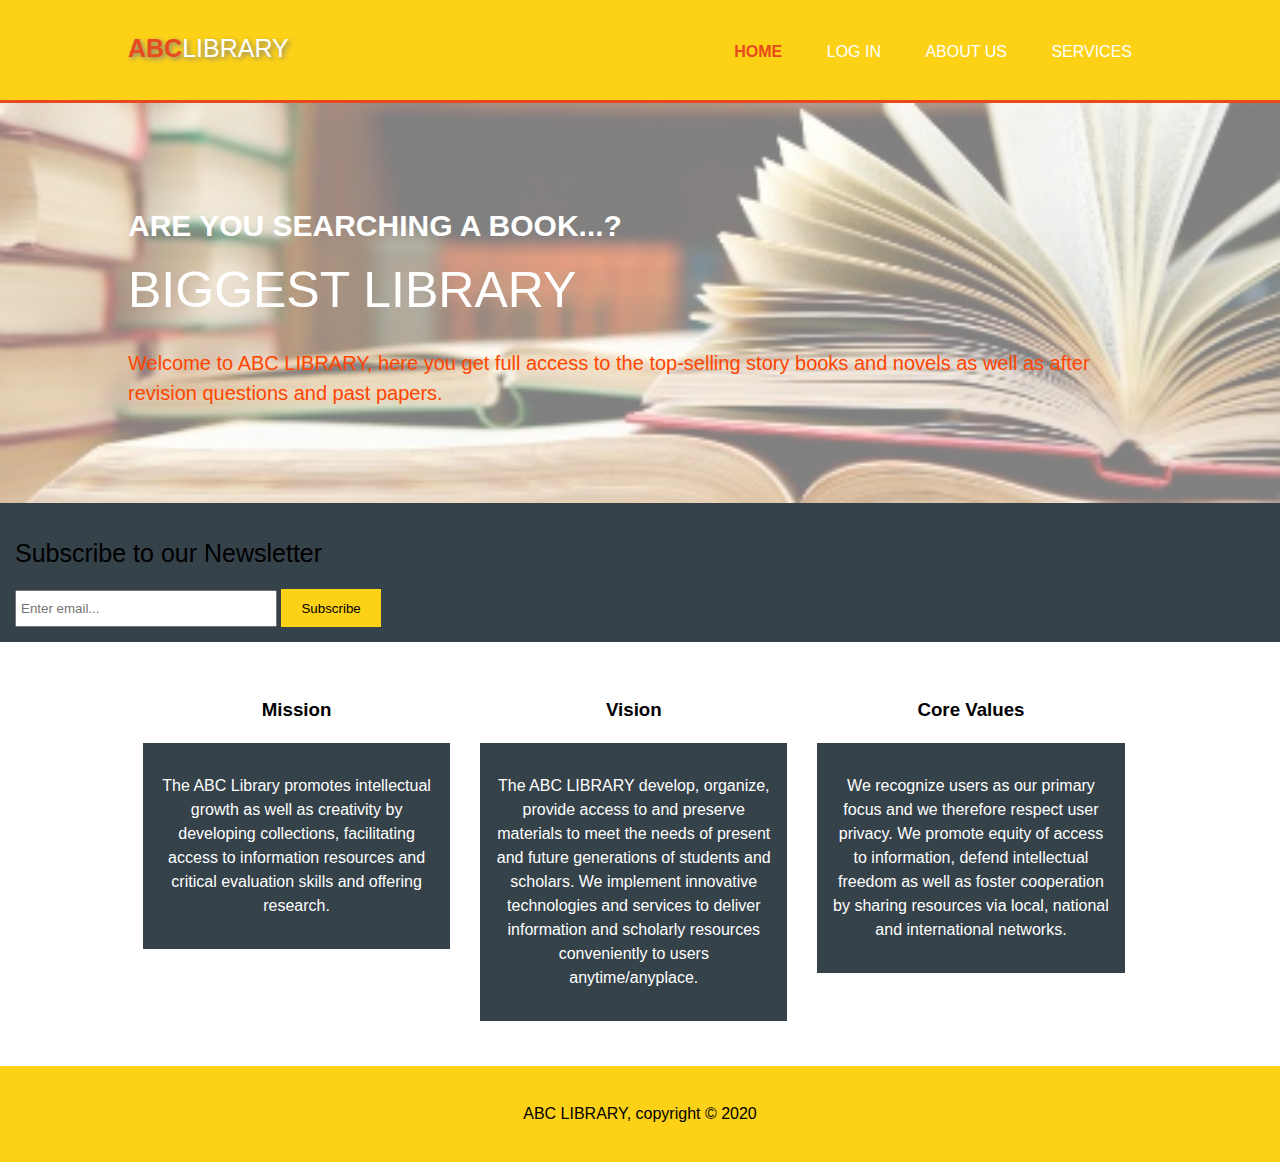
<file: index.html>
<!DOCTYPE html>
<html>
    <head>
        <meta charset="utf-8">
        <meta name="viewport" content="width = device width">
        <meta name="description" content="BIGGEST LIBRARY">
        <title>ABC LIBRARY | Welcome</title>
        <link rel="stylesheet" type="text/css" href="styles.css">
    </head>
    <body>
        <header>
            <div class="container">
                <div id="branding">
                    <h1><span class="highlight">ABC</span>LIBRARY</h1>
                </div>
                    <div>
                        <nav>
                            <ul>
                                <li class="current"><a href="index.html">Home</a></li>
                                <li><a href="login.html">Log In</a></li>
                                <li><a href="about.html">About Us</a></li>
                                <li><a href="services.html">Services</a></li>
                                
                            </ul>
                        </nav>
                    </div>
            </div>
        </header>
        <section id="showcase">
            <div class="container">
                <h3>ARE YOU SEARCHING A BOOK...?</h3>
                    <h1><strong>BIGGEST LIBRARY</strong></h1>
                <p>Welcome to ABC LIBRARY, here you get full access to the top-selling story books and novels as well as after revision questions and past papers.</p>
            </div>
        </section>
            <section id="newsletter">
                <div id="container">
                    <h1>Subscribe to our Newsletter</h1>
                    <form>
                        <input type="email" placeholder="Enter email...">
                        <button type="submit" class="button_1">Subscribe</button>
                    </form>
                </div>
            </section>
            <section id="boxes">
                <div class="container">
                <div class="box">
                    <h3>Mission</h3>
                    <div class="dark">
                    <p>The ABC Library promotes intellectual growth as well as creativity by developing collections, facilitating access to information resources and critical evaluation skills and offering research.</p>
                    </div>
                </div>
                <div class="box">
                    <h3>Vision</h3>
                    <div class="dark">
                    <p>The ABC LIBRARY develop, organize, provide access to and preserve materials to meet the needs of present and future generations of students and scholars. We implement innovative technologies and services to deliver information and scholarly resources conveniently to users anytime/anyplace.</p>
                    </div>
                </div>
                <div class="box">
                    <h3>Core Values</h3>
                    <div class="dark">
                    <p>We recognize users as our primary focus and we therefore respect user privacy. We promote equity of access to information, defend intellectual freedom as well as foster cooperation by sharing resources via local, national and international networks.</p>
                    </div>
                </div>
                </div>
            </section>
            <footer>
                <p>ABC LIBRARY, copyright &copy; 2020</p>
            </footer>
    </body>
    </html>
</file>
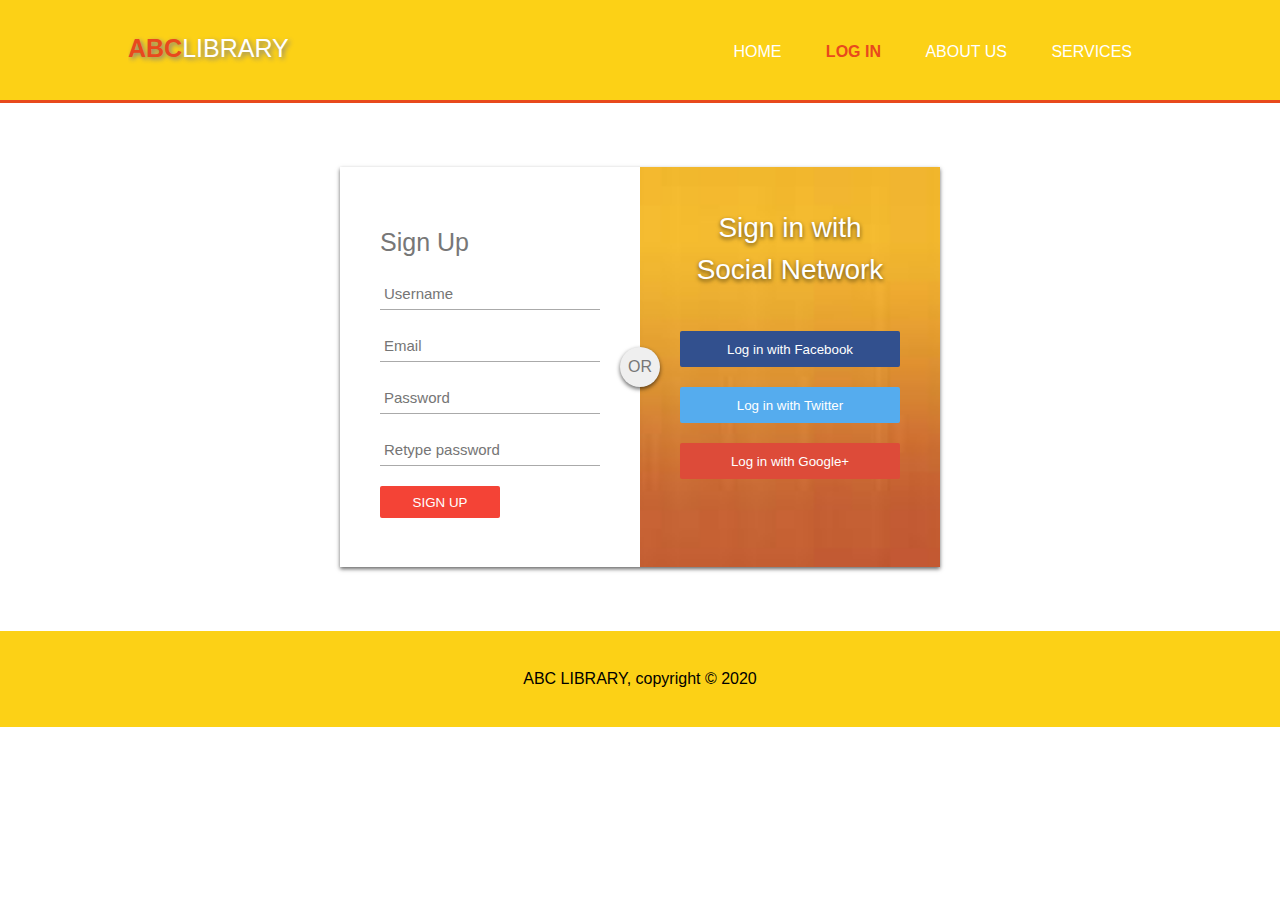
<file: login.html>
<!DOCTYPE html>
<html>
    <head>
        <meta charset="utf-8">
        <meta name="viewport" content="width = device width">
        <meta name="description" content="BIGGEST LIBRARY">
        <title>ABC LIBRARY | Log In</title>
        <link rel="stylesheet" type="text/css" href="styles.css">
    </head>
    <body>
        <header>
            <div class="container">
                <div id="branding">
                    <h1><span class="highlight">ABC</span>LIBRARY</h1>
                </div>
                    <div>
                        <nav>
                            <ul>
                                <li><a href="index.html">Home</a></li>
                                <li class="current"><a href="login.html">Log In</a></li>
                                <li><a href="about.html">About Us</a></li>
                                <li><a href="services.html">Services</a></li>
                                
                            </ul>
                        </nav>
                    </div>
            </div>
            </header>
        <div id="login-box">
            <div class="left-box">
                <h1><strong>Sign Up</strong></h1>
                <input type="text" name="username" placeholder="Username" required/>
                <input type="text" name="email" placeholder="Email" pattern="^([^\x00-\x20\x22\x28\x29\x2c\x2e\x3a-\x3c\x3e\x40\x5b-\x5d\x7f-\xff]+|\x22([^\x0d\x22\x5c\x80-\xff]|\x5c[\x00-\x7f])*\x22)(\x2e([^\x00-\x20\x22\x28\x29\x2c\x2e\x3a-\x3c\x3e\x40\x5b-\x5d\x7f-\xff]+|\x22([^\x0d\x22\x5c\x80-\xff]|\x5c[\x00-\x7f])*\x22))*\x40([^\x00-\x20\x22\x28\x29\x2c\x2e\x3a-\x3c\x3e\x40\x5b-\x5d\x7f-\xff]+|\x5b([^\x0d\x5b-\x5d\x80-\xff]|\x5c[\x00-\x7f])*\x5d)(\x2e([^\x00-\x20\x22\x28\x29\x2c\x2e\x3a-\x3c\x3e\x40\x5b-\x5d\x7f-\xff]+|\x5b([^\x0d\x5b-\x5d\x80-\xff]|\x5c[\x00-\x7f])*\x5d))*$" required/>
                <input type="password" name="password" placeholder="Password" pattern="^(?=.*\d)(?=.*[a-z])(?=.*[A-Z])(?!.*\s).*$" title="Please include at least 1 uppercase character, 1 lowercase character, and 1 number." required/>
                <input type="password" name="password2" placeholder="Retype password" pattern="^(?=.*\d)(?=.*[a-z])(?=.*[A-Z])(?!.*\s).*$" title="Please include at least 1 uppercase character, 1 lowercase character, and 1 number." required/>
                <input type="submit" name="signup-button" value="Sign Up"/>
            
            </div>
            <div class="right-box">
                <span class="signinwith">Sign in with<br/>Social Network</span>
                <button class="social facebook">Log in with Facebook</button>
                <button class="social twitter">Log in with Twitter</button>
                <button class="social google">Log in with Google+</button>

            </div>
            <div class="or">OR</div>

        </div>
        <footer>
            <p>ABC LIBRARY, copyright &copy; 2020</p>
        </footer>
</body>
</html>
</file>
<file: styles.css>
body{
    font: 15px/1.5 Arial, Helvetica,sans-serif;
    padding: 0;
    margin: 0;
    background-color: #f4f4ff;
  }
  
  /* Global */
  .container{
    width:80%;
    margin:auto;
    overflow:hidden;
  }
  
  ul{
    margin:0;
    padding:0;
  }
  
  .button_1{
    height:38px;
    background:#FCD116;
    border:0;
    padding-left: 20px;
    padding-right:20px;
    color: black;
  }
  
  .dark{
    padding:15px;
    background:#35424a;
    color:#ffffff;
    margin-top:10px;
    margin-bottom:10px;
  }
  
  /* Header **/
  header{
    background-color: #FCD116;
    color:#ffffff;
    padding-top:30px;
    min-height:70px;
    border-bottom:#e8491d 3px solid;
  }

  header a{
    color:#ffffff;
    text-decoration:none;
    text-transform: uppercase;
    font-size:16px;
  }
  
  header li{
    float: none;;
    display:inline;
    padding: 0 20px 0 20px;
  }
  
  header #branding{
    float:left;
  }
  
  header #branding h1{
    margin:0;
    text-shadow: 2px 2px 5px grey;
  }
  
  header nav{
    float:right;
    margin-top:10px;
  }
  
  header .highlight, header .current a{
    color:#e8491d;
    font-weight:bold;
  }
  
  header a:hover{
    color:#cccccc;
    font-weight:bold;
  }
  
  /* Showcase */
  #showcase{
    min-height:400px;
    background:url(./img/library-books_en1y9f.jpeg) no-repeat 0 -400px;
    background-size: cover;
    background-color: gray;
    background-blend-mode: screen;
    text-align:center;
    color: white;
  }
  
  #showcase h3{
    margin-top: 100px;
    font-size: 30px;
    margin-bottom: 5px;
    text-align: left;
 }

  #showcase h1{
      margin-top: 0px;
      font-size: 50px;
      margin-bottom: 20px;
      text-align: left;
  }
  
  #showcase p{
    font-size:20px;
    text-align: left;
    margin-top: auto;
    color: orangered;
  }
  
  /* Newsletter */
  #newsletter{
    padding:15px;
    color: black;
    background: #35424a;
  }
  
  #newsletter form {
      margin-top: 15px;
  }
  
  #newsletter input[type="email"]{
    padding:4px;
    height:25px;
    width:250px;
  }
  
  /* Boxes */
  #boxes{
    margin-top:20px;
  }
  
  #boxes .box{
    float:left;
    text-align: center;
    width:30%;
    margin: 5px;
    padding:10px;
  }

  .box h3 {
    color: black;
  }

  .page-title {
    color: black;
  }
  
  aside#sidebar {
    float: right;
  width:30%;
  margin-top:10px;
}

article#main-col{
  float:left;
  width:65%;
}
 
.abc h1 {
  color: black;
}

  footer{
    padding:20px;
    margin-top:20px;
    color: black;
    background-color: #FCD116;
    text-align: center;
  }

   body {
     margin: 0;
     padding: 0;
     background-color: white;
     font-size: 16px;
     color: #777;
     font-family: sans-serif;
     font-weight: 300;
   }
   
   #login-box {
     position: relative;
     margin: 5% auto;
     height: 400px;
     width: 600px;
     background: #fff;
     box-shadow: 0 2px 4px rgba(0, 0, 0, 0.6);
   }
  
   .left-box {
     position: absolute;
     top: 0;
     left: 0;
     box-sizing: border-box;
     padding: 40px;
     width: 300px;
     height: 400px;
   }

   h1 {
     margin: 0, 0, 20px, o;
     font-weight: 300;
     font-size: 25px;
   }

   input[type="text"], input[type="password"] {
     display: block;
     box-sizing: border-box;
     margin-bottom: 20px;
     padding: 4px;
     width: 220px;
     height: 32px;
     border: none;
     outline: none;
     border-bottom: 1px solid #aaa;
     font-family: sans-serif;
     font-weight: 400;
     font-size: 15px;
     transition: 0.2s ease;
   }

   input[type="submit"] {
     margin-bottom: 28px;
     width: 120px;
     height: 32px;
     background: #f44336;
     border: none;
     border-radius: 2px;
     color: #fff;
     font-family: sans-serif;
     font-weight: 500;
     text-transform: uppercase;
     transition: 0.2s ease;
     cursor: pointer;
   }

   input[type="submit"]:hover, input[type="submit"]:focus {
     background: #ff5722;
     transition: 0.2s ease;
   }

   .right-box {
     position: absolute;
     top: 0;
     right: 0;
     box-sizing: border-box;
     padding: 40px;
     width: 300px;
     height: 400px;
     background-image: url(./img/download\ \(3\).jpeg);
     background-size: cover;
     background-position: center;
   }

   .or {
     position: absolute;
     top: 180px;
     left: 280px;
     width: 40px;
     height: 40px;
     background: #efefef;
     border-radius: 50%;
     box-shadow: 0 2px 4px rgba(0, 0, 0, 0.6);
     line-height: 40px;
     text-align: center;
   }

   .right-box .signinwith {
     display: block;
     margin-bottom: 40px;
     font-size: 28px;
     color: #fff;
     text-align: center;
     text-shadow: 0 2px 4px rgba(0, 0, 0, 0.6);
   }

   button.social {
     margin-bottom: 20px;
     width: 220px;
     height: 36px;
     border: none;
     border-radius: 2px;
     color: #fff;
     font-family: sans-serif;
     font-weight: 500;
     transition: 0.2s ease;
     cursor: pointer;
   }

   .facebook {
     background: #32508e;
   }

   .twitter {
     background: #55acee;
   }

   .google {
     background: #dd4b39;
   }

  /* Media Queries */
  @media(max-width: 768px){
    header #branding,
    header nav,
    header nav li,
    #newsletter h1,
    #newsletter form,
    #boxes .box,
    article#main-col,
    aside#sidebar{
      float:none;
      text-align:center;
      width:100%;
    }

    .social-menu ul {
      position: absolute;
      top: 60%;
      right: -2%;
      padding: 0;
      margin: 0;
      transform: translate(-50%, -50%);
      display: block;
    }
    
    .social-menu ul li {
      list-style: none;
      margin: 0 15px;
    }
    
    .social-menu ul li .fa {
      font-size: 30px;
      line-height: 60px;
      transition: .6s;
      color: #000;
    }
    
    .social-menu ul li .fa:hover {
      color: #fff;
    }
    
    .social-menu ul li a {
      position: relative;
      display: block;
      width: 60px;
      height: 60px;
      border-radius: 50%;
      background-color: #fff;
      text-align: center;
      transition: .6s;
      box-shadow: 0 5px 4px rgba(0, 0, 0, 0.5);
    }
    
    .social-menu ul li a:hover {
      transform: translate(0, -10px);
    }
  
    .social-menu ul li:nth-child(1) a:hover {
      background-color: #3b5999;
    }
    
    .social-menu ul li:nth-child(2) a:hover {
      background-color: #e4405f;
    }
    
    .social-menu ul li:nth-child(3) a:hover {
      background-color: #55acee;
    }
    
    .social-menu ul li:nth-child(4) a:hover {
      background-color: #0077B5;
    }
  }
</file>
